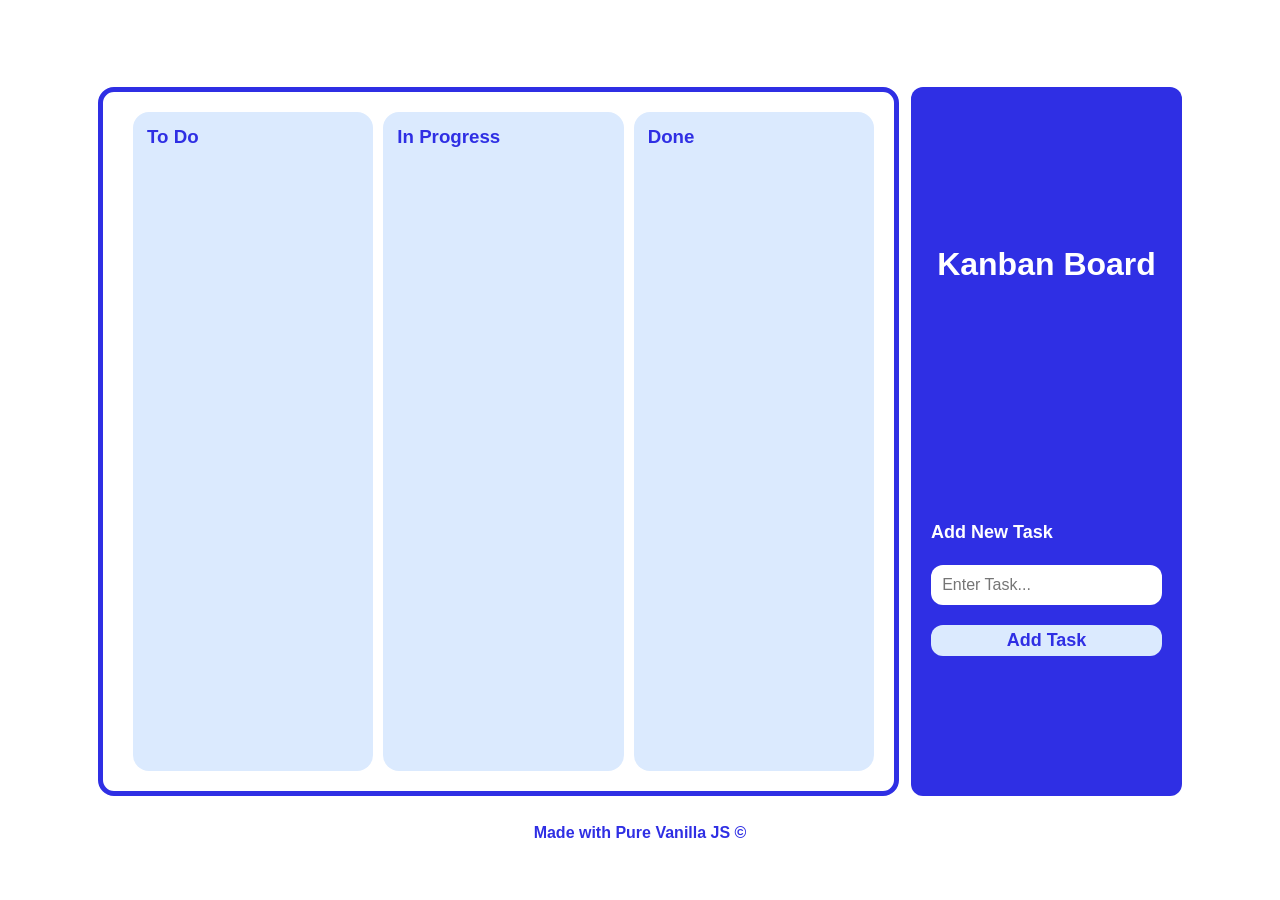
<file: kanban board/index.html>
<!doctype html>
<html lang="en">
    <head>
        <meta charset="UTF-8" />
        <meta name="viewport" content="width=device-width, initial-scale=1.0" />
        <title>Kanban Board</title>
        <link rel="stylesheet" href="style.css" />
        <link
            rel="apple-touch-icon"
            sizes="180x180"
            href="assets/apple-touch-icon.png"
        />
        <link
            rel="icon"
            type="image/png"
            sizes="32x32"
            href="assets/favicon-32x32.png"
        />
        <link
            rel="icon"
            type="image/png"
            sizes="16x16"
            href="assets/favicon-16x16.png"
        />
        <link rel="manifest" href="assets/site.webmanifest" />
        <link rel="shortcut icon" href="assets/favicon.ico" type="image/x-icon" />
    </head>
    <body>
        <main>
            <div class="kanban-container">
                <div class="kanban-panel">
                    <div class="panel-header">
                        <h3>To Do</h3>
                        <span id="todo-count-span"></span>
                    </div>
                    <div
                        class="panel-card-container"
                        id="todo-drop-target"
                    ></div>
                </div>
                <div class="kanban-panel">
                    <div class="panel-header">
                        <h3>In Progress</h3>
                        <span id="inprogress-count-span"></span>
                    </div>
                    <div
                        class="panel-card-container"
                        id="inprogress-drop-target"
                    ></div>
                </div>
                <div class="kanban-panel">
                    <div class="panel-header">
                        <h3>Done</h3>
                        <span id="done-count-span"></span>
                    </div>
                    <div
                        class="panel-card-container"
                        id="done-drop-target"
                    ></div>
                </div>
            </div>
            <div class="user-input-container">
                <h1>Kanban Board</h1>
                <div class="user-input-box">
                    <label for="user-input">Add New Task</label>
                    <input
                        type="text"
                        name="user-input"
                        id="user-input"
                        placeholder="Enter Task..."
                        maxlength="50"
                        required
                    />
                    <button id="add-task-btn">Add Task</button>
                </div>
            </div>
        </main>
        <footer>Made with Pure Vanilla JS &copy;</footer>
        <script src="main.js"></script>
    </body>
</html>
</file>
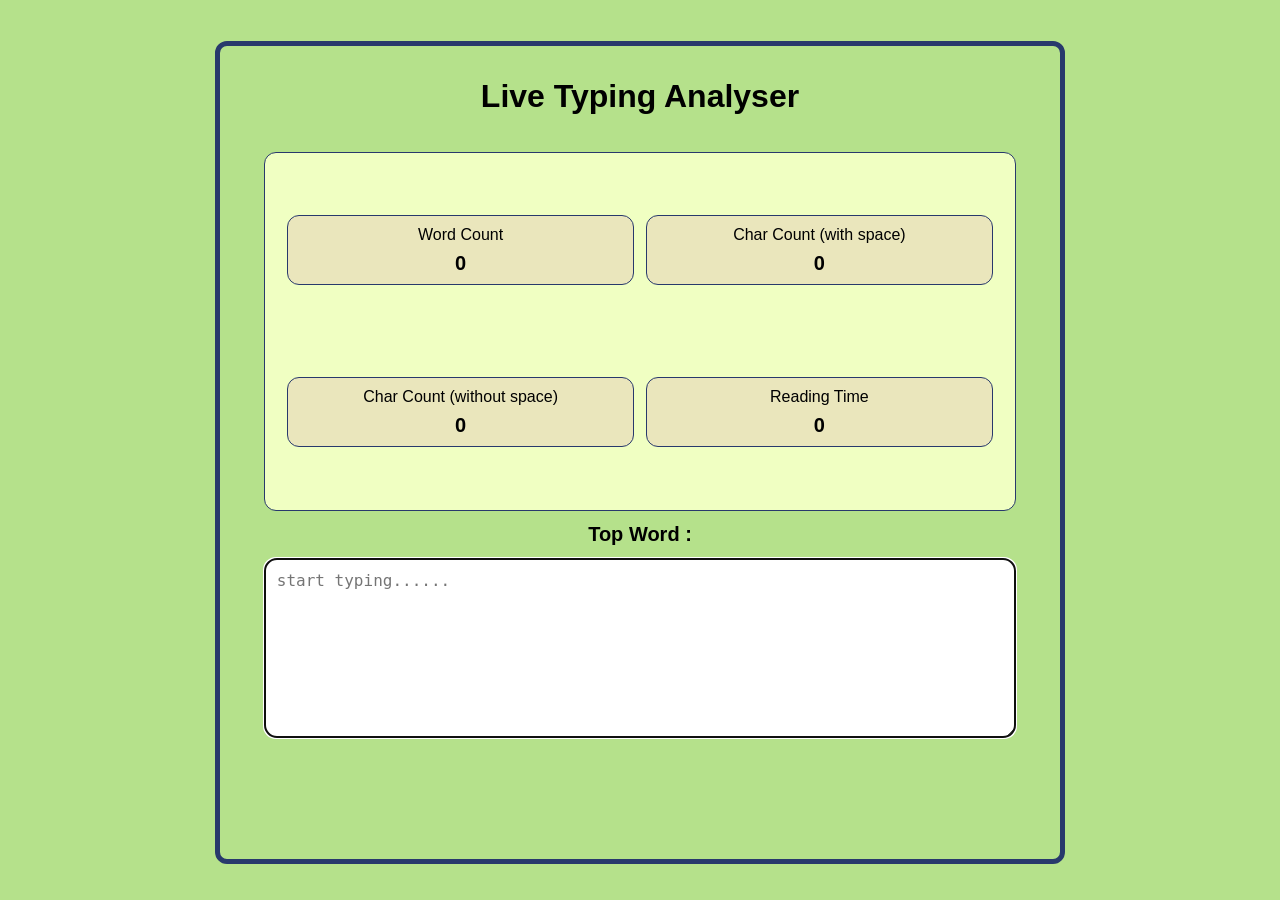
<file: Live Typing Analyzer/index.html>
<!DOCTYPE html>
<html lang="en">
<head>
    <meta charset="UTF-8">
    <meta name="viewport" content="width=device-width, initial-scale=1.0">
    <title>Live Typing Analyzer</title>
    <link rel="stylesheet" href="style.css">
</head>
<body>
    <main>
        <h1 id="main-header">Live Typing Analyser</h1>
        <div id="stats-container">
            <div class="stats-box">Word Count<span id="word-count-span">0</span></div>
            <div class="stats-box">Char Count (with space)<span id="char-count-ws-span">0</span></div>
            <div class="stats-box">Char Count (without space)<span id="char-count-wos-span">0</span></div>
            <div class="stats-box">Reading Time<span id="read-time-span">0</span></div>
        </div>
        <h5 id="top-word-header">Top Word : <span id="top-word"></span></h5>
        <div id="user-input-container">
            <textarea name="user-text" id="user-text" placeholder="start typing......" autofocus></textarea>
        </div>
        <script src="main.js"></script>
    </main>
</body> 
</html>
</file>
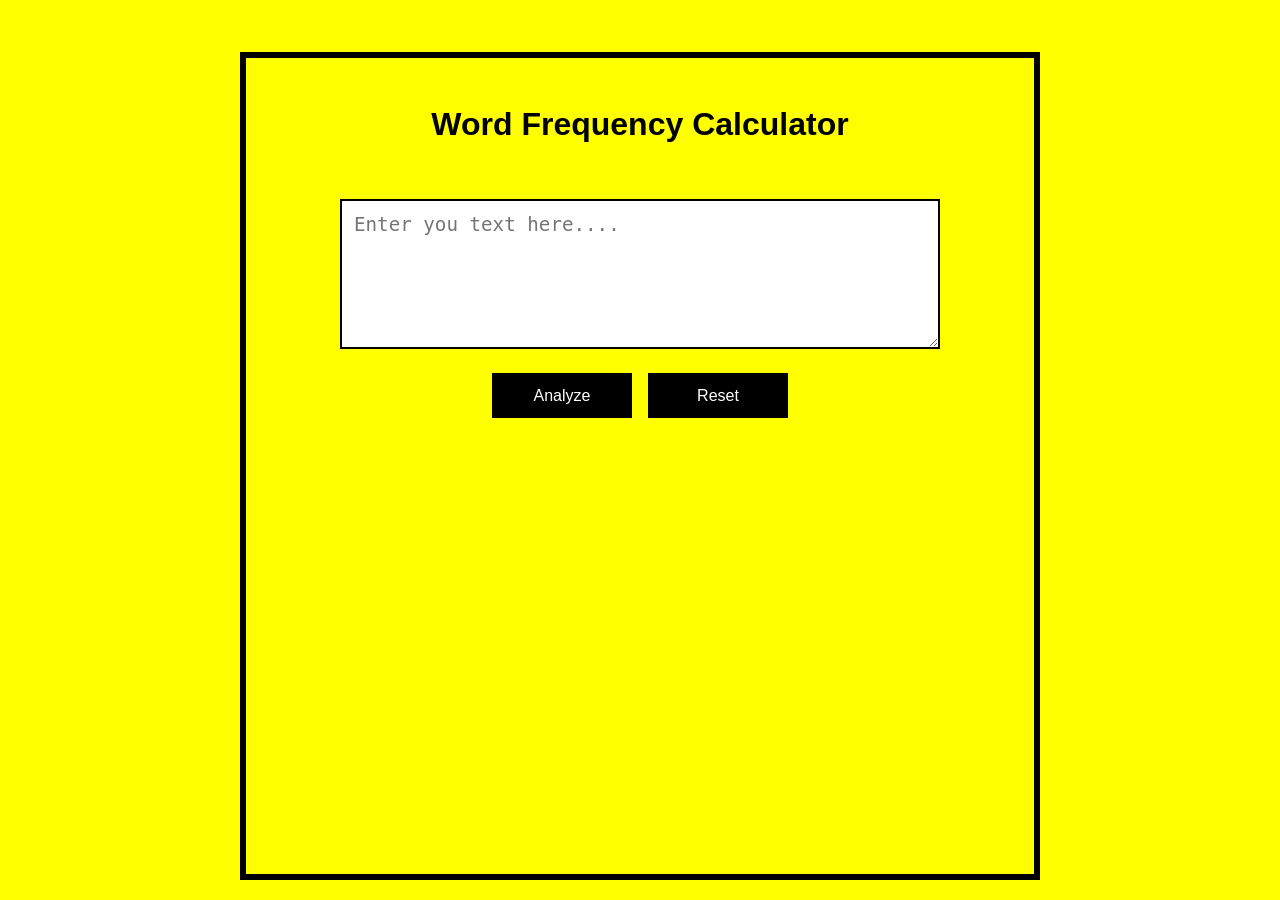
<file: word frequency counter/index.html>
<!doctype html>
<html lang="en">
    <head>
        <meta charset="UTF-8" />
        <meta name="viewport" content="width=device-width, initial-scale=1.0" />
        <title>Word Frequency Counter</title>
        <link rel="stylesheet" href="style.css" />
    </head>
    <body>
        <main>
            <h1 id="main-header">Word Frequency Calculator</h1>
            <textarea name="user-text" id="user-text" placeholder="Enter you text here...." maxlength="255"></textarea>
            <div class="btn-container">
                <button id="analyzeBtn" class="btn">Analyze</button>
                <button id="resetBtn" class="btn">Reset</button>
            </div>
            <div class="output-container" id="output-box">
                <h4 style="text-align: center;">Most Occuring Words
                </h4>
                <ol class="word-list">
                </ol>
            </div>
            <script src="main.js"></script>
        </main>
    </body>
</html>
</file>
<file: kanban board/style.css>
:root{
    --body-bg-color: #fff;
    --user-input-container-bg-color: #2F2FE4;
    --kanban-panel-bg-color:#DBEAFE;
    --task-card-todo-color: #831C91;
    --task-card-inprogress-color: #FFD150;
    --task-card-done-color: #519A66;
}

*{
    margin: 0;
    padding: 0;
    box-sizing: border-box;
}

body{
    background-color: var(--body-bg-color);
    min-height: 100vh;
    display: flex;
    flex-direction: column;
    align-items: center;
    justify-content: center;
    padding: 20px 40px;
    font-family:'Segoe UI', Tahoma, Geneva, Verdana, sans-serif;
    overflow: hidden;
}

main{
    /* border: 2px solid black; */
    width: 95%;
    max-width: 1400px;
    height: 85vh;
    background-color: var(--body-bg-color);
    display: flex;
    padding: 28px;
    gap: 12px;
}

.kanban-container{
    /* background-color: aqua; */
    /* flex: 0 0 75%; */
    flex: 1;
    display: flex;
    padding: 20px;
    border: 5px solid var(--user-input-container-bg-color);
    border-radius: 16px;

    /* background-color: var(--user-input-container-bg-color) */
}

.kanban-panel{
    min-width: 200px;
    margin-left: 10px;
    /* min-height: 90%; */
    background-color: var(--kanban-panel-bg-color);
    /* border: 1px solid red; */
    /* gap: 15px; */
    flex: 1;
    display: flex;
    flex-direction: column;
    border-radius: inherit;
    padding: 14px;
}

.panel-header{
    /* width: 100%; */
    /* border: 2px solid red; */
    display: flex;
    justify-content: space-between;
    color: var(--user-input-container-bg-color);
    /* display: inline; */
}

.panel-card-container{
    flex-grow: 1;
    margin-top: 6px;
    /* border: 2px solid black; */
    height: 90%;
    padding: 5px;
    display: flex;
    flex-direction: column;
    gap: 10px;
    overflow-y: scroll;
    scrollbar-color: var(--user-input-container-bg-color) transparent;
    scrollbar-width: thin;
}

.task-todo{
    background-color: var(--task-card-todo-color);
}

.task-inprogress{
    background-color: var(--task-card-inprogress-color);
}

.task-done{
    background-color: var(--task-card-done-color);
}

.dragging{
    opacity: 0.5;
}


.task-card{
    color: #fff;
    border-radius: 12px;
    padding: 10px;
    cursor: pointer;
    /* border: 2px solid red; */
}

.task-card span{
    font-weight: bold;
}


.user-input-container{
    border-radius: 12px;
    flex: 0 0 25%;
    background-color: var(--user-input-container-bg-color);
    padding: 20px;
    display: flex;
    flex-direction: column;
    justify-content: space-around;
    align-items: center;
    
}

.user-input-container h1{
    /* flex: 4; */
    margin-top: 20px;
    font-size: 32px;
    color: #fff;
}

.user-input-box{
    /* flex: 6; */
    display: flex;
    flex-direction: column;
    gap: 12px;
    width: 100%;
}

.user-input-box label{
    color: #fff;
    font-size: 18px;
    font-weight: bold;
}

#user-input{
    margin-top: 10px;
    border-radius: 12px;
    border-style: none;
    font-size: 16px;
    padding: 0.7rem;
}

#add-task-btn{
    /* width: 70px; */
    /* width: fit-content; */
    font-size: 18px;
    padding: 5px;
    border-radius: 12px;
    border: none;
    color: var(--user-input-container-bg-color);
    font-weight: bold;
    background-color: var(--kanban-panel-bg-color);
    cursor: pointer;
    margin-top: 8px;
}

#add-task-btn:hover{
    background-color: #fff;
    color: #2F2FE4;
}


footer{
    font-weight: 600;
    color: var(--user-input-container-bg-color);
}
</file>
<file: Live Typing Analyzer/style.css>
:root{
    --body-bg-color : #B5E18B;
    --stats-container-color : #F0FFC2;
    --stats-box-color : #EAE6BC;
    --top-word-header : #28396C;
    --main-header-color: #28396C;
}

*{
    margin: 0;
    padding: 0;
    box-sizing: border-box;
}

body{
    min-height: 100vh;
    background-color: var(--body-bg-color);
    display: flex;
    justify-content: center;
    padding: 16px;
    font-family:'Lucida Sans', 'Lucida Sans Regular', 'Lucida Grande', 'Lucida Sans Unicode', Geneva, Verdana, sans-serif;
    /* align-items: center; */
}

main{
    margin-top: 25px;
    width: 100%;
    max-width: 850px;
    min-height: 72vh;
    border: 5px solid var(--main-header-color);
    border-radius: 12px;
    margin-bottom: 20px;
    padding: 2rem 1.5rem 4rem 1.5rem;
    /* padding: 3rem; */
    display: flex;
    flex-direction: column;
    gap: 12px;
    align-items: center;
}

#main-header{
    margin-bottom: 25px;
}

#stats-container{
    width: 95%;
    /* max-width: 600px; */
    min-height: 50%;
    background-color: var(--stats-container-color);
    border-radius: 12px;
    border: 1.2px solid var(--main-header-color);
    display: flex;
    align-items: center;
    /* justify-content: center; */
    flex-direction: row;
    gap: 12px;
    padding: 1.4rem;
    flex-wrap: wrap;
}

.stats-box{
    background-color: var(--stats-box-color);
    border: 1.2px solid var(--main-header-color);
    flex: 1 1 calc(45% - 12px); /* 45% width with 12px gap */
    min-width: 140px; /* prevents from shrinking too much */
    /* height: 100%; */
    border-radius: 12px;
    display: flex;
    flex-direction: column;
    align-items: center;
    justify-content: center;
    font-size: 16px;
    padding: 0.6rem;
}

.stats-box span{
    margin-top: 8px;
    font-size: 20px;
    font-weight: bold;
}



#user-input-container{
    width: 95%;
    /* border: 2px solid red; */
    min-height: 30%;
}

#user-text{
    padding: 12px;
    font-size: 16px; /*making it easier for small screens*/
    width: 100%;
    min-height: 180px;
    border-radius: 12px;
    border: 1.2px solid var(--main-header-color);
    resize: vertical;
}

#top-word-header{
    font-size: 20px;
}

@media (max-width: 480px) {
    main {
        padding: 1.5rem 1rem; /* Reduce padding to save space */
        margin-top: 10px;
    }

    #main-header {
        margin-bottom: 16px;
        font-size: 1.5rem;
    }

    #stats-container {
        min-height: auto;
        padding: 1rem;
        gap: 8px;
    }

    .stats-box {
        flex: 1 1 100%; /* Boxes take full width on tiny screens */
    }

    #top-word-header {
        font-size: 16px;
    }
}
</file>
<file: word frequency counter/style.css>
*{
    margin: 0;
    padding: 0;
    box-sizing: border-box;
}

body{
    font-family: sans-serif, monospace;
    background-color: yellow;
    min-height: 100vh;
    display: flex;
    justify-content: center;
    padding: 20px; /* Prevents content from touching screen edges */
}

main{
    margin-top: 2rem;
    width: 100%;
    max-width: 800px; /* Limit width on large screens */
    min-height: 70vh;
    border: 6px solid black;
    /* border-radius: 16px; */
    padding: 2rem 1rem;
    display: flex;
    flex-direction: column;
    align-items: center;
}

#main-header{
    /* margin-top: 1.5rem; */
    margin: 1rem 0;
    text-align: center;
    /* color: black; */
}

#user-text{
    font-size: 1.2rem;
    margin-top: 2.5rem;
    width: 100%;
    max-width: 600px; 
    height: 150px;
    border: 2px solid black;
    padding: 12px;
}

.btn-container{
    display: flex;
    gap: 1rem;
    justify-content: center;
    flex-wrap: wrap; /* Allows buttons to stack on very small screens */
    margin-top: 1.5rem;
}

.btn{
    width: 140px;
    height: 45px;
    /* border-radius: 12px; */
    padding: 6px;
    cursor: pointer;
    color: white;
    background-color: black;
    border-style: none;
    font-size: 1rem;
    transition: 0.3s;
}

.btn:hover{
    background-color: white;
    color: black;
    border: 1.2px solid black;
}

#output-box{
    padding: 1rem;
    margin-top: 2rem;
    width: 100%;
    max-width: 600px;
    border: 2px solid black;
    display: none;
}

.word-list{
    padding: 2rem;
}

.word-list li{
    margin: 10px;
}

/* Responsive  adjustment for mobile*/
@media (max-width: 480px) {
    main {
        margin-top: 1rem;
        border-width: 4px;
    }
    
    #main-header {
        font-size: 1.5rem;
    }

    .btn {
        width: 100%; /* Buttons stack and go full width on mobile */
    }
}
</file>
